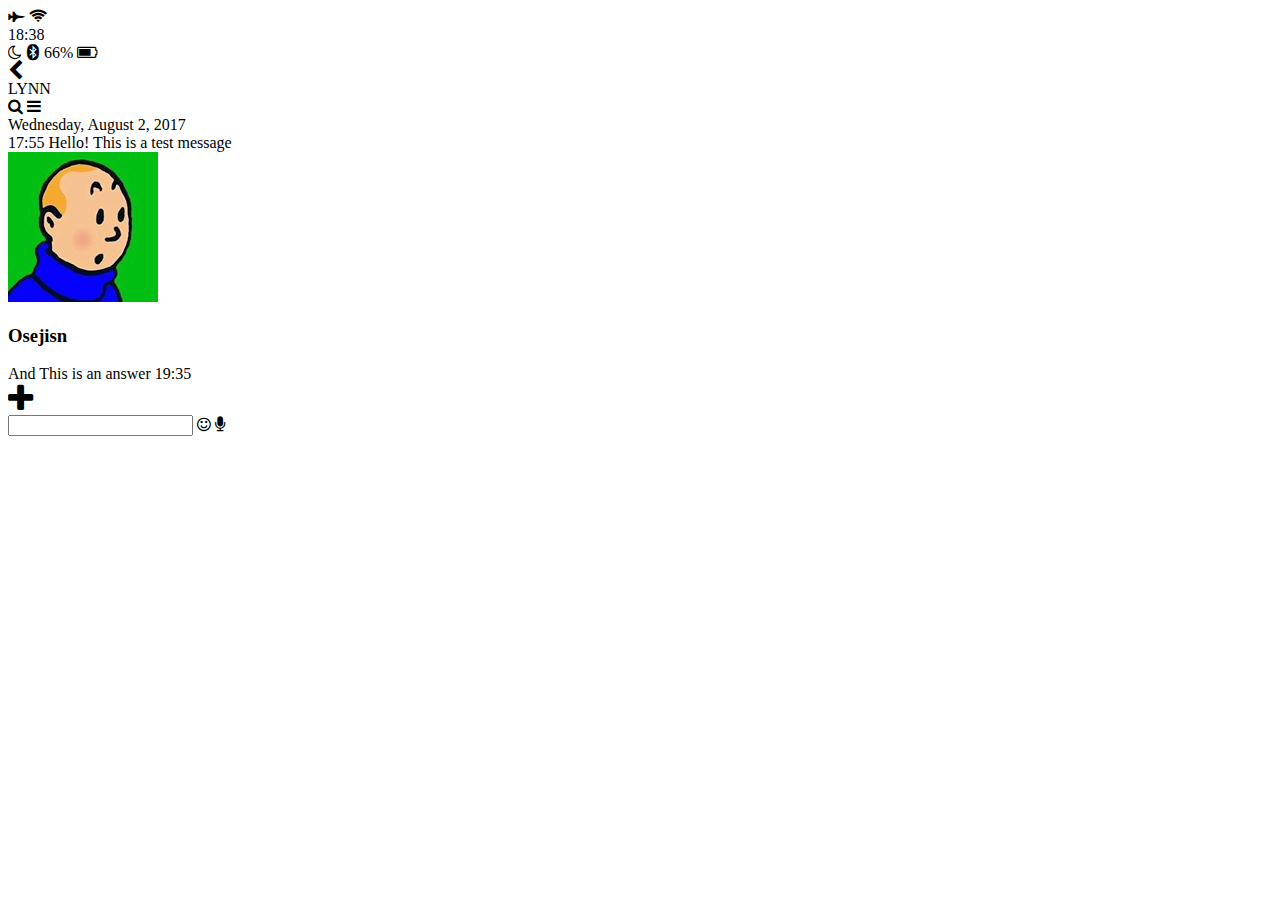
<file: chat.html>
<!DOCTYPE html>
<html lang="en">
<head>
    <meta charset="UTF-8">
    <meta name="viewport" content="width=device-width, initial-scale=1.0">
    <meta http-equiv="X-UA-Compatible" content="ie=edge">
    <link rel="stylesheet" href="https://stackpath.bootstrapcdn.com/font-awesome/4.7.0/css/font-awesome.min.css">
    <title>Chat</title>
</head>
<body>
    <header>
        <div class="header__top">
            <div class="header__column">
                <!-- 비행기 아이콘 필요 -->
                <i class="fa fa-fighter-jet"></i>
                <!-- 와이파이 아이콘 필요 -->
                <i class="fa fa-wifi"></i>
            </div>
            <div class="header__column">
                <span class="header__time">18:38</span>
            </div>
            <div class="header__column">
                <!-- 달 아이콘-->
                <i class="fa fa-moon-o"></i>
                <!-- 블루투스 아이콘-->
                <i class="fa fa-bluetooth"></i>
                <span class="header__battery">66% 
                    <!--배터리 아이콘-->
                    <i class="fa fa-battery-three-quarters"></i>
                </span>
            </div>
        </div>

        <div class="header__bottom">
            <div class="header__column">
                <i class="fa fa-chevron-left fa-lg"></i>
            </div>
            <div class="header__column">
                <span class="header__text">LYNN</span>
            </div>
            <div class="header__column">
                <i class="fa fa-search"></i>
                <i class="fa fa-bars"></i>
            </div>
        </div>
    </header>

    <main class="chat">
        <div class="date-divider">
            <span class="date-divider-text">Wednesday, August 2, 2017</span>
        </div>
        <div class="chat__message chat-message-from-me">
            <span class="chat__message0-time">17:55</span>
            <span class="chat__message-body">
                Hello! This is a test message
            </span>
        </div>
        <div class="chat__message chat-message--to-me">
            <img class=chat__message-avatar src="images/avatar.jpg" alt="">
            <div class="chat__message-center">
                <h3 class="chat__message-username">Osejisn</h3>
            </div>
            <span class="chat__message-body">
                And This is an answer    
            </span>
            <span class="chat__message0-time">19:35</span>
        </div>
    </main>

    <div class="type-message">
        <i class="fa fa-plus fa-2x"></i>
        <div class="type-message__input">
            <input type="text">
            <i class="fa fa-smile-o"></i>
            <span class="record-message">
                <i class="fa fa-microphone"></i>
            </span>
        </div>
    </div>
    
</body>
</html>
</file>
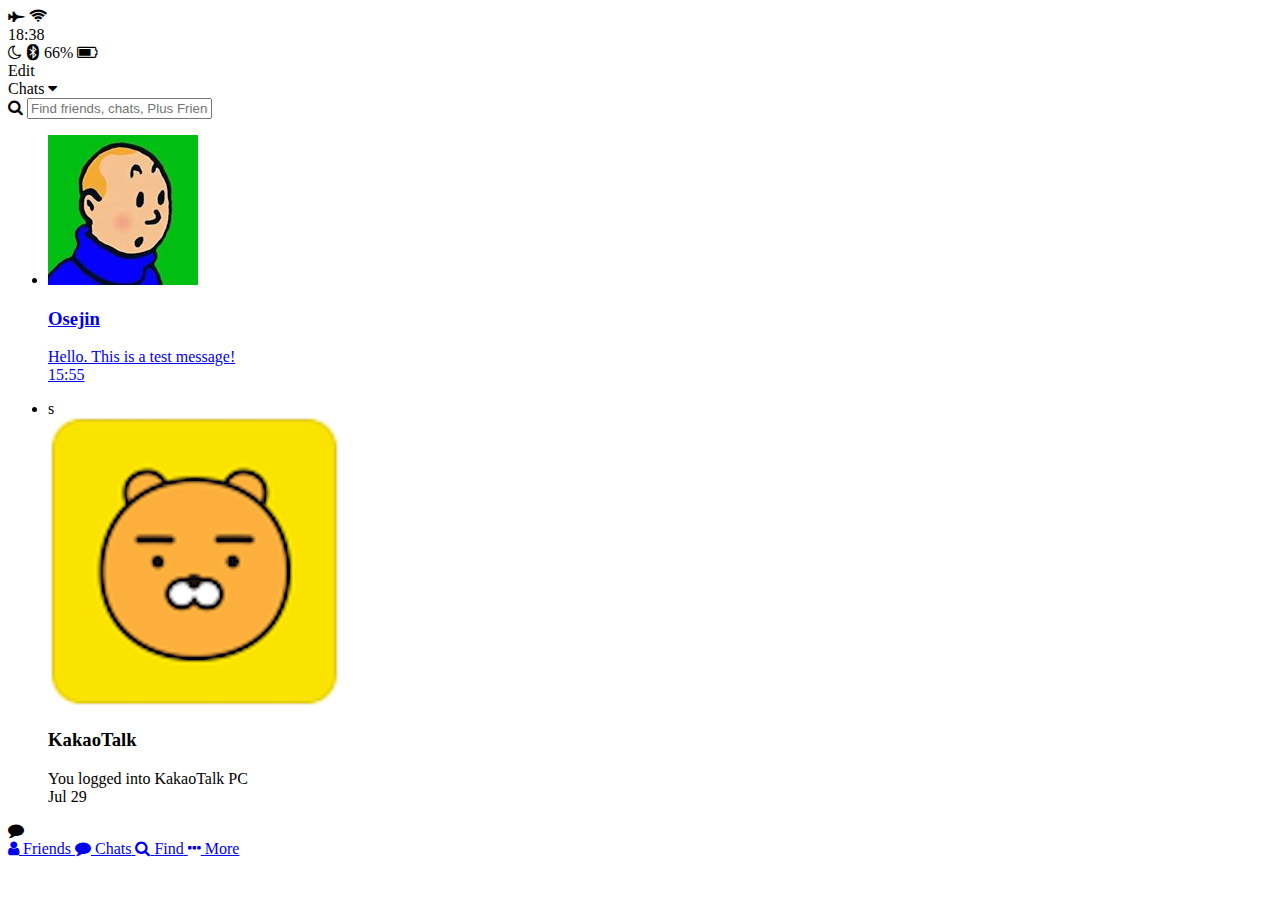
<file: chats.html>
<!DOCTYPE html>
<html lang="en">
<head>
    <meta charset="UTF-8">
    <meta name="viewport" content="width=device-width, initial-scale=1.0">
    <meta http-equiv="X-UA-Compatible" content="ie=edge">
    <link rel="stylesheet" href="https://stackpath.bootstrapcdn.com/font-awesome/4.7.0/css/font-awesome.min.css">
    <title>Chats</title>
</head>
<body>
    <header>
        <div class="header__top">
            <div class="header__column">
                <!-- 비행기 아이콘 필요 -->
                <i class="fa fa-fighter-jet"></i>
                <!-- 와이파이 아이콘 필요 -->
                <i class="fa fa-wifi"></i>
            </div>
            <div class="header__column">
                <span class="header__time">18:38</span>
            </div>
            <div class="header__column">
                <!-- 달 아이콘-->
                <i class="fa fa-moon-o"></i>
                <!-- 블루투스 아이콘-->
                <i class="fa fa-bluetooth"></i>
                <span class="header__battery">66% 
                    <!--배터리 아이콘-->
                    <i class="fa fa-battery-three-quarters"></i>
                </span>
            </div>
        </div>

        <div class="header__bottom">
            <div class="header__column">
                <span class="header__text">Edit</span>
            </div>
            <div class="header__column">
                <span class="header__text">Chats
                    <i class="fa fa-caret-down"></i>
                </span>
            </div>
        </div>
    </header>

    <main class="chats">
        <div class="search-bar">
            <i class="fa fa-search"></i>
            <input type="text" placeholder="Find friends, chats, Plus Friends">
        </div>
        <ul class="chats__list">
            <li class="chars__chat">
                <a href="chat.html">
                    <div class="chat__content">
                        <img src="images/avatar.jpg">
                        <div class="char-preview">
                            <h3 class="chat__user">Osejin</h3>
                            <span class="chat-last message">
                                Hello. This is a test message!
                            </span>
                        </div>
                    </div>
                    <span class="chat__daytime"> 15:55</span>
                </a>
            </li>
        </ul>

        <ul class="chats__list">
            <li class="chars__chat">
                <a href="chat.html"></a>s
                    <div class="chat__content">
                        <img src="images/kakaoFriends.png">
                        <div class="char-preview">
                            <h3 class="chat__user">KakaoTalk</h3>
                            <span class="chat-last message">
                                You logged into KakaoTalk PC
                            </span>
                        </div>
                    </div>
                    <span class="chat__daytime"> Jul 29</span>
                </a>
            </li>
        </ul>

        <div class="chat-btn">
            <i class="fa fa-comment"></i>

        </div>
    </main>

    <nav class="tab-bar">
        <a href="index.html" class="tab-bar__tab ">
            <i class="fa fa-user"></i>
            <span class="tab-bar__title">Friends</span>
        </a>
        <a href="chats.html" class="tab-bar__tab tab-bar__selected">
            <i class="fa fa-comment"></i>
            <span class="tab-bar__title">Chats</span>
        </a>
        <a href="find.html" class="tab-bar__tab">
            <i class="fa fa-search"></i>
            <span class="tab-bar__title">Find</span>
        </a>
        <a href="more.html" class="tab-bar__tab">
            <i class="fa fa-ellipsis-h"></i>
            <span class="tab-bar__title">More</span>
        </a>
    </nav>
    
</body>
</html>
</file>
